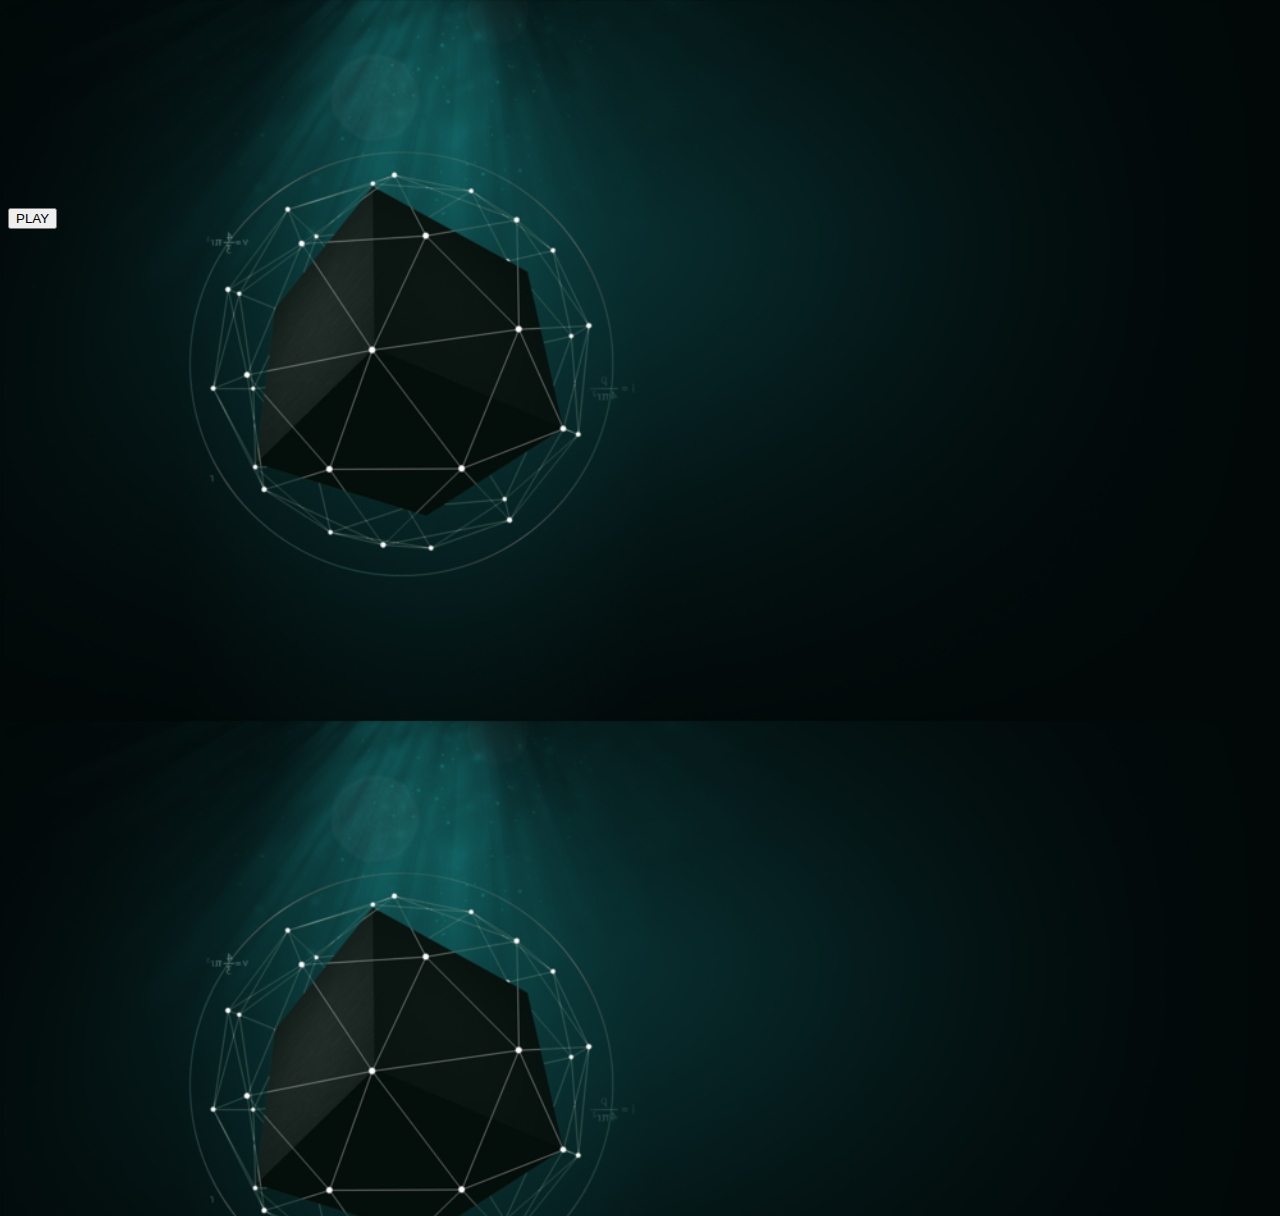
<file: index.html>
<!DOCTYPE html>
<html>

<head>
    <meta charset="utf-8">
    <meta http-equiv="X-UA-Compatible" content="IE=edge">
    <meta name="viewport" content="width=device-width, initial-scale=1">
    <!-- The above 3 meta tags *must* come first in the head; any other head content must come *after* these tags -->
    <title>IL GIOCONE</title>

    <!-- Bootstrap -->
    <link href="https://bootswatch.com/3/slate/bootstrap.min.css" rel="stylesheet">
    <style media="screen">
        .bg_image {
            background: url('main3.png');

        }
        @media (min-width: 936px) {

          .bg_image {
              background-size: contain;

          }
         }
    </style>

</head>

<body class="bg_image">
    <div class="container">
        <div class="row align-items-center" style="height: 200px;">
        </div>
        <div class="row align-items-center" style="height: 1000px;">
            <div class="col-xs-offset-4 col-xs-4">
                <a href="modalita.html">
                    <button type="button" class="btn btn-lg btn-info btn-block" href="modalita.html" role="button">PLAY</button>
                </a>
            </div>
        </div>
    </div>
</body>

</html>
</file>
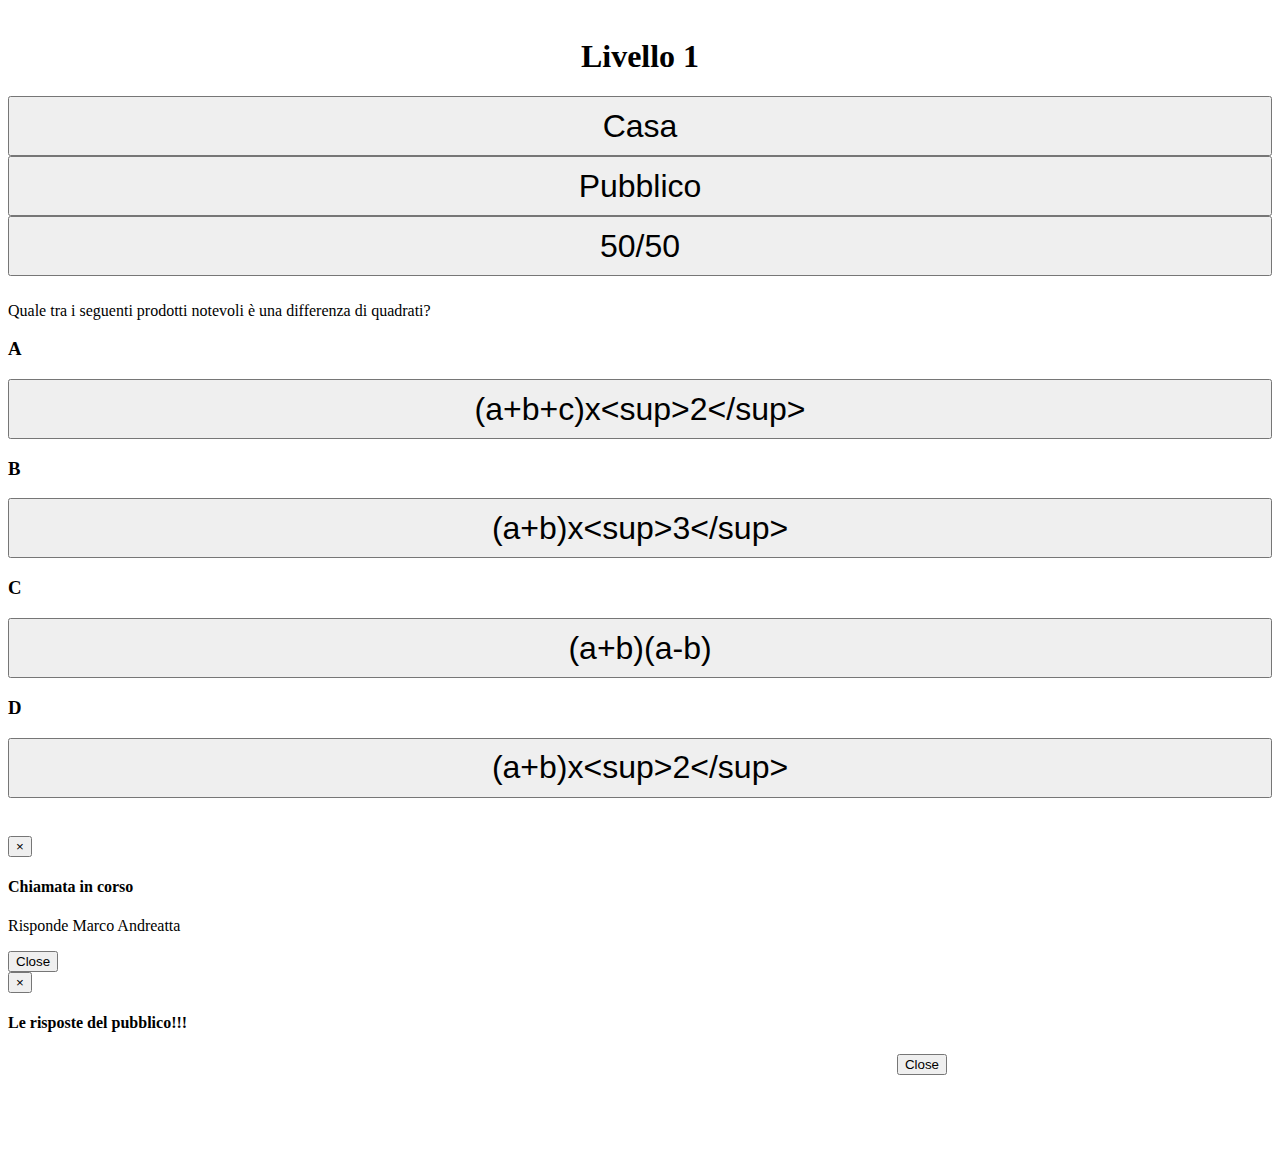
<file: giocafacile.html>
<!DOCTYPE html>
<html lang="en">

<head>
    <meta charset="utf-8">
    <meta http-equiv="X-UA-Compatible" content="IE=edge">
    <meta name="viewport" content="width=device-width, initial-scale=1">
    <!-- The above 3 meta tags *must* come first in the head; any other head content must come *after* these tags -->
    <title>IL GIOCONE</title>

    <!-- Bootstrap -->
    <link href="https://bootswatch.com/3/slate/bootstrap.min.css" rel="stylesheet">

    <!-- HTML5 shim and Respond.js for IE8 support of HTML5 elements and media queries -->
    <!-- WARNING: Respond.js doesn't work if you view the page via file:// -->
    <!--[if lt IE 9]>
      <script src="https://oss.maxcdn.com/html5shiv/3.7.3/html5shiv.min.js"></script>
      <script src="https://oss.maxcdn.com/respond/1.4.2/respond.min.js"></script>
    <![endif]-->
    <link rel="stylesheet" href="css/master.css" media="screen" title="no title" charset="utf-8">
</head>

<body>
    <div class="container">
        <div class="row">
            <div class="col-xs-12" id="gioco">
              <div class="row">
                <div class="col-xs-12">
                  <div class="alert alert-success" role="alert" style="text-align:center;padding: 0;">
                    <h1 id="livello">livello 1</h1>
                  </div>
                </div>
              </div>
                <div class="row">
                    <div class="col-sm-4">
                        <button type="button" class="btn btn-info hint"  id="casa" data-toggle="modal" data-target="#modalCasa" >Casa</button>
                    </div>
                    <div class="col-sm-4">
                        <button type="button" class="btn btn-info hint" id="pubblico"  data-toggle="modal" data-target="#modalPubblico">Pubblico</button>
                    </div>
                    <div class="col-sm-4">
                        <button type="button" class="btn btn-info hint" id="cinquanta">50/50</button>
                    </div>
                </div>
                <div class="row">
                    <div class="col-xs-12">
                        <div class="well well-lg" id="domanda"></div>
                    </div>
                </div>
                <div class="row" id="prima-riga">
                    <div class="col-xs-1">
                      <h3>A</h3>
                    </div>
                    <div class="col-xs-5">
                        <button type="button" class="btn btn-primary answer"  >Primary</button>
                    </div>
                      <div class="col-xs-1">
                        <h3>B</h3>
                      </div>
                    <div class="col-xs-5">
                        <button type="button" class="btn btn-primary answer">Primary</button>
                    </div>
                </div>
                <div class="row" id="seconda-riga">
                    <div class="col-xs-1">
                      <h3>C</h3>
                    </div>
                    <div class="col-xs-5">
                        <button type="button" class="btn btn-primary answer">Primary</button>
                    </div>
                      <div class="col-xs-1">
                        <h3>D</h3>
                      </div>
                    <div class="col-xs-5">
                        <button type="button" class="btn btn-primary answer">Primary</button>
                    </div>
                </div>
                <div class="row" id="continua">
                    <div class="col-xs-6">
                        <h3><a href="#" id="soluzione" target="_blank">Soluzione</a></h3>
                    </div>
                    <div class="col-xs-6">
                        <button type="button" class="btn btn-info" id="next-level">Avanti</button>
                        <a href="modalita.html"><button type="button" class="btn btn-danger" id="next-game">Rigioca</button></a>

                    </div>
                </div>


            </div>
            <div class="col-xs-2 avanzamento">

            </div>


        </div>


    </div>







    <!-- modalCasa -->

    <div class="modal fade" id="modalCasa" tabindex="-1" role="dialog" aria-labelledby="myModalLabel">
      <div class="modal-dialog modal-sm" role="document">
        <div class="modal-content">
          <div class="modal-header">
            <button type="button" class="close" data-dismiss="modal" aria-label="Close"><span aria-hidden="true">&times;</span></button>
            <h4 class="modal-title" id="myModalLabel">Chiamata in corso</h4>
          </div>
          <div class="modal-body">
            <p id="chiamata">
              Risponde Marco Andreatta
            </p>
          </div>
          <div class="modal-footer">
            <button type="button" class="btn btn-default" data-dismiss="modal">Close</button>
          </div>
        </div>
      </div>
    </div>



















    <div class="modal fade" id="modalPubblico" tabindex="-1" role="dialog" aria-labelledby="myModalLabel">
      <div class="modal-dialog modal-sm" role="document">
        <div class="modal-content">
          <div class="modal-header">
            <button type="button" class="close" data-dismiss="modal" aria-label="Close"><span aria-hidden="true">&times;</span></button>
            <h4 class="modal-title" id="myModalLabel">Le risposte del pubblico!!!</h4>
          </div>
          <div class="modal-body">
            <div class="progress progress-bar-vertical">
                <div class="progress-bar" role="progressbar" aria-valuenow="30" aria-valuemin="0" aria-valuemax="100" style="height: 50%;">
                  <span class="percentage-number"></span>
                </div>
              </div>  <div class="progress progress-bar-vertical">
                  <div class="progress-bar" role="progressbar" aria-valuenow="30" aria-valuemin="0" aria-valuemax="100" style="height: 30%;">
                    <span class="percentage-number"></span>
                  </div>
                </div>  <div class="progress progress-bar-vertical">
                  <div class="progress-bar" role="progressbar" aria-valuenow="30" aria-valuemin="0" aria-valuemax="100" style="height: 30%;">
                    <span class="percentage-number"></span>
                  </div>
                </div>  <div class="progress progress-bar-vertical">
                  <div class="progress-bar" role="progressbar" aria-valuenow="30" aria-valuemin="0" aria-valuemax="100" style="height: 30%;">
                    <span class="percentage-number"></span>
                  </div>
                </div>
          </div>
          <div class="modal-footer">
            <button type="button" class="btn btn-default" data-dismiss="modal">Close</button>
          </div>
        </div>
      </div>
    </div>


    <!-- jQuery (necessary for Bootstrap's JavaScript plugins) -->
    <script src="https://ajax.googleapis.com/ajax/libs/jquery/1.12.4/jquery.min.js"></script>
    <!-- Include all compiled plugins (below), or include individual files as needed -->
    <script src="js/bootstrap.min.js"></script>
    <script type="text/javascript">
    /**
 * Returns a random number between min (inclusive) and max (exclusive)
 */
function getRandomArbitrary(min, max) {
    return Math.random() * (max - min) + min;
}

/**
 * Returns a random integer between min (inclusive) and max (inclusive)
 * Using Math.round() will give you a non-uniform distribution!
 */
function getRandomInt(min, max) {
    return Math.floor(Math.random() * (max - min + 1)) + min;
}

        var domande = [
            [{
 		"domanda": "Quale tra i seguenti prodotti notevoli è una differenza di quadrati?",
                "risposte": ["(a+b)x<sup>2</sup>", "(a+b+c)x<sup>2</sup>", "(a+b)x<sup>3</sup>", "(a+b)(a-b)"],
                "corretta": "(a+b)(a-b)",
                "soluzione": "www.google."
},], //fine livello 1
            [{
                "domanda": "quanto fa 1*1",
                "risposte": [1, 4, 2, 5],
                "corretta": 1,
                "soluzione": "https://www.google.com"
            }, {
                "domanda": "dove non si può stare?",
                "risposte": ["nell'angolo rotture della LIDL", "in sosta vietata", "nelle aule di povo dopo le 6", "sul 5 alla mattina"],
                "corretta": "nell'angolo rotture della LIDL",
                "soluzione": "https://www.youtube.com/watch?v=XxvQwSNUeLk"
            }], //fine livello 2
            [{
                "domanda": "qual tra questi è un metallo?",
                "risposte": ["necromania", "nove", "oro", "AC/DC"],
                "corretta": "oro",
                "soluzione": "https://www.google.com"
            }


            ],// fine livello 3
            [{
                "domanda": "in che anno sono stati fondati i creed?",
                "risposte": [1993, 1994, 1992, 15],
                "corretta": 1993,
                "soluzione": "https://www.google.com"
            }, {
                "domanda": "qual'è stata la canzone di Lady Gaga con il maggior numero di dischi venduti?",
                "risposte": ["poker face", "paparazzi", "bad romance", "Alejandro"],
                "corretta": "poker face",
                "soluzione": "https://www.google.com"
            }],//fine livello 4
            [{
                "domanda": "chi rubò la gioconda nel 1911?",
                "risposte": ["Alfredo Geri", "Louis Lépine", "Vincenzo Peruggia", "Louis Béroud"],
                "corretta": "Vincenzo Peruggia",
                "soluzione": "https://www.google.com"
            }],//fine livello 5
            [{
                "domanda": "quale tra queste è una band christian metal?",
                "risposte": ["August Burns Red", "pantera", "Iron Claw", "Attila"],
                "corretta": "August Burns Red",
                "soluzione": "https://www.google.com"
            },
            {
                "domanda": "che bottiglia ha tirato su il tini dalle immondizie di mesiano?",
                "risposte": ["Montenegro", "GinLemon", "Black Crow", "Beera"],
                "corretta": "GinLemon",
                "soluzione": "https://www.google.com"
            }],//fine livello 6
            [{
                "domanda": "come si chiamava la prima band del Tini?",
                "risposte": ["wrathstorm", "the ringhier", "stramezza", "twinkera"],
                "corretta": "the ringhier",
                "soluzione": "https://www.google.com"
            }, {
                "domanda": "come si chiama l'airband fondata da Ted e l'inserviente in Scrubs?",
                "risposte": [3, "CoolCats", "Rats", "Hospitalizers"],
                "corretta": "CoolCats",
                "soluzione": "https://www.google.com"
            }],//fine livello 7
            [{
                "domanda": "sotto quale imperatore l'impero romano raggiunse la sua massima estensione?",
                "risposte": ["Claudio", "Nerone", "Traiano", "Augusto"],
                "corretta": "Traiano",
                "soluzione": "https://www.google.com"
            }],//fine livello 8
            [ {
                "domanda": "chi è stato il fondatore dei Black Death?",
                "risposte": ["Greg Hicks ","Mark Shea", "Geezer Butler", "Tommy Thayer"],
                "corretta": "Greg Hicks ",
                "soluzione": "https://www.google.com"
            }],//fine livello 9
            [{
                "domanda": "non mi aspettavo arrivassi fin qui",
                "risposte": [3, 4, 1, 5],
                "corretta": 1,
                "soluzione": "https://www.google.com"
            }],//fine livello 10
        ];

        function shuffle(a) {
            var j, x, i;
            for (i = a.length; i; i--) {
                j = Math.floor(Math.random() * i);
                x = a[i - 1];
                a[i - 1] = a[j];
                a[j] = x;
            }
        }

        function getRandomQuestionForLevel(level) {
            return domande[level][Math.floor(Math.random() * domande[level].length)];
        }

        function start(level) {
          $('#livello').text("Livello "+(level+1));
            $('.answer').removeClass('btn-warning');
            $('.answer').removeClass('btn-success');
            $('.answer').prop("disabled", false);
            $('.answer').addClass('btn-primary');

            $('.answerindexOfCorrectAnswer').addClass('btn-primary');
            $('.answer').off();
            $('#continua').hide();
            $('#next-level').hide();
            $('#next-game').hide();

            var thisQuestion = getRandomQuestionForLevel(level);
            //var correctAnswer = thisQuestion.risposte[0];
            shuffle(thisQuestion.risposte);
            $('#domanda').text(thisQuestion.domanda);
            $('.answer').each(function(index) {
                $(this).text(thisQuestion.risposte[index]);
            });

            $('.answer').on('click', function(event) {
                if ($(this).hasClass('btn-warning')) {
                    $('.answer').removeClass('btn-warning');
                    $('.answer').prop("disabled", true);
                    if ($(this).text() === "" + thisQuestion.corretta) { //controllo se la risposta è correta o meno
                        $(this).addClass('btn-success');
                        $('#continua').show();
                        $("#next-level").show();
                        $("#next-game").hide();

                    } else {
                        $(this).addClass('btn-danger');
                        $('.answer').each(function(index) {
                            if ($(this).text() === "" + thisQuestion.corretta) {
                                $(this).addClass('btn-success');
                            }
                        });
                        $('#next-level').hide();
                        $('#next-game').show();
                        $('#continua').show();

                    }
                    $('#soluzione').attr("href", thisQuestion.soluzione);

                } else {
                    $('.answer').removeClass('btn-warning');
                    $(this).addClass('btn-warning');
                }
                setTimeout(function () {
                  $(self).prop("disabled", true);
                }, 10);
            });
            /////////////////////////modifiche
            $('#cinquanta').on('click', function(event) {
                $(this).prop("disabled", true);
                $(this).removeClass('btn-info');


                var buttonsToDisplay = [];
                var indexOfCorrectAnswer = thisQuestion.risposte.indexOf(thisQuestion.corretta);
                var tmpArray = thisQuestion.risposte.filter(function (number) {
                                return number !== thisQuestion.corretta;
                });
                shuffle(tmpArray);
                buttonsToDisplay.push(thisQuestion.risposte.indexOf(tmpArray[0]));
                buttonsToDisplay.push(indexOfCorrectAnswer);
                $('.answer').each(function(index) {
                    $(this).prop("disabled", false);
                    $(this).addClass('btn-primary');
                    if (!buttonsToDisplay.includes(index)) {
                        $(this).removeClass('btn-primary');
                        $(this).removeClass('btn-warning');
                        $(this).prop("disabled", true);
                    }
                });
            });


            $('#casa').on('click', function(event) {
              $(this).removeClass('btn-info');
              var self=this;
              setTimeout(function () {
                $(self).prop("disabled", true);
              }, 100);
                setTimeout(function(){
                  $('#chiamata').text("Sto pensando...");
                  setTimeout(function(){
                    var indexOfCorrectAnswer = thisQuestion.risposte.indexOf(thisQuestion.corretta);
                    var risp = ['A','B','C','D'];
                    risposta=getRandomInt(0,10);
                    if(level/2<risposta){
                      $('#chiamata').text("Penso che sia la " + risp[indexOfCorrectAnswer]);
                    }else{
                      $('#chiamata').text("Penso che sia la " + risp[getRandomInt(0,3)]);
                    }
                  },2000);
                },3000);


              });


            $('#pubblico').on('click', function(event) {
                $(this).removeClass('btn-info');
                var self=this;
                 setTimeout(function () {
                   $(self).prop("disabled", true);
                 }, 100);
                var indexOfCorrectAnswer = thisQuestion.risposte.indexOf(thisQuestion.corretta);
                var random = [getRandomInt(0,100),getRandomInt(0,100),getRandomInt(0,100),getRandomInt(0,100)];
                random[indexOfCorrectAnswer] = getRandomInt(100-(level/2+1)*10, 100);
                for(i=0;i<4;i++){
                  if(i!=indexOfCorrectAnswer){
                    random[i]=getRandomInt(0, (level+1)*10);
                  }
                }
                var sumOfNumbers = random[0]+random[1]+random[2]+random[3];
                random[0]=100/sumOfNumbers * random[0];
                random[1]=100/sumOfNumbers * random[1];
                random[2]=100/sumOfNumbers * random[2];
                random[3]=100/sumOfNumbers * random[3];
                console.log(random);
                $('#modalPubblico .progress-bar').each(function(item){
                  $(this).css('height', random[item]+'%');
                });
                $('#modalPubblico .percentage-number').each(function(item){
                  if(random[item]>20){
                    $(this).text(Math.floor(random[item])+'%');
                  }
                });
            });
            //////////fine
            $('#next-level').on('click', function() {
              if(level+1==10){
               window.location.href = "./vittoria.html";
              }else{
                start(level + 1);
              }
            });
        }
        start(0);
    </script>
</body>

</html>
</file>
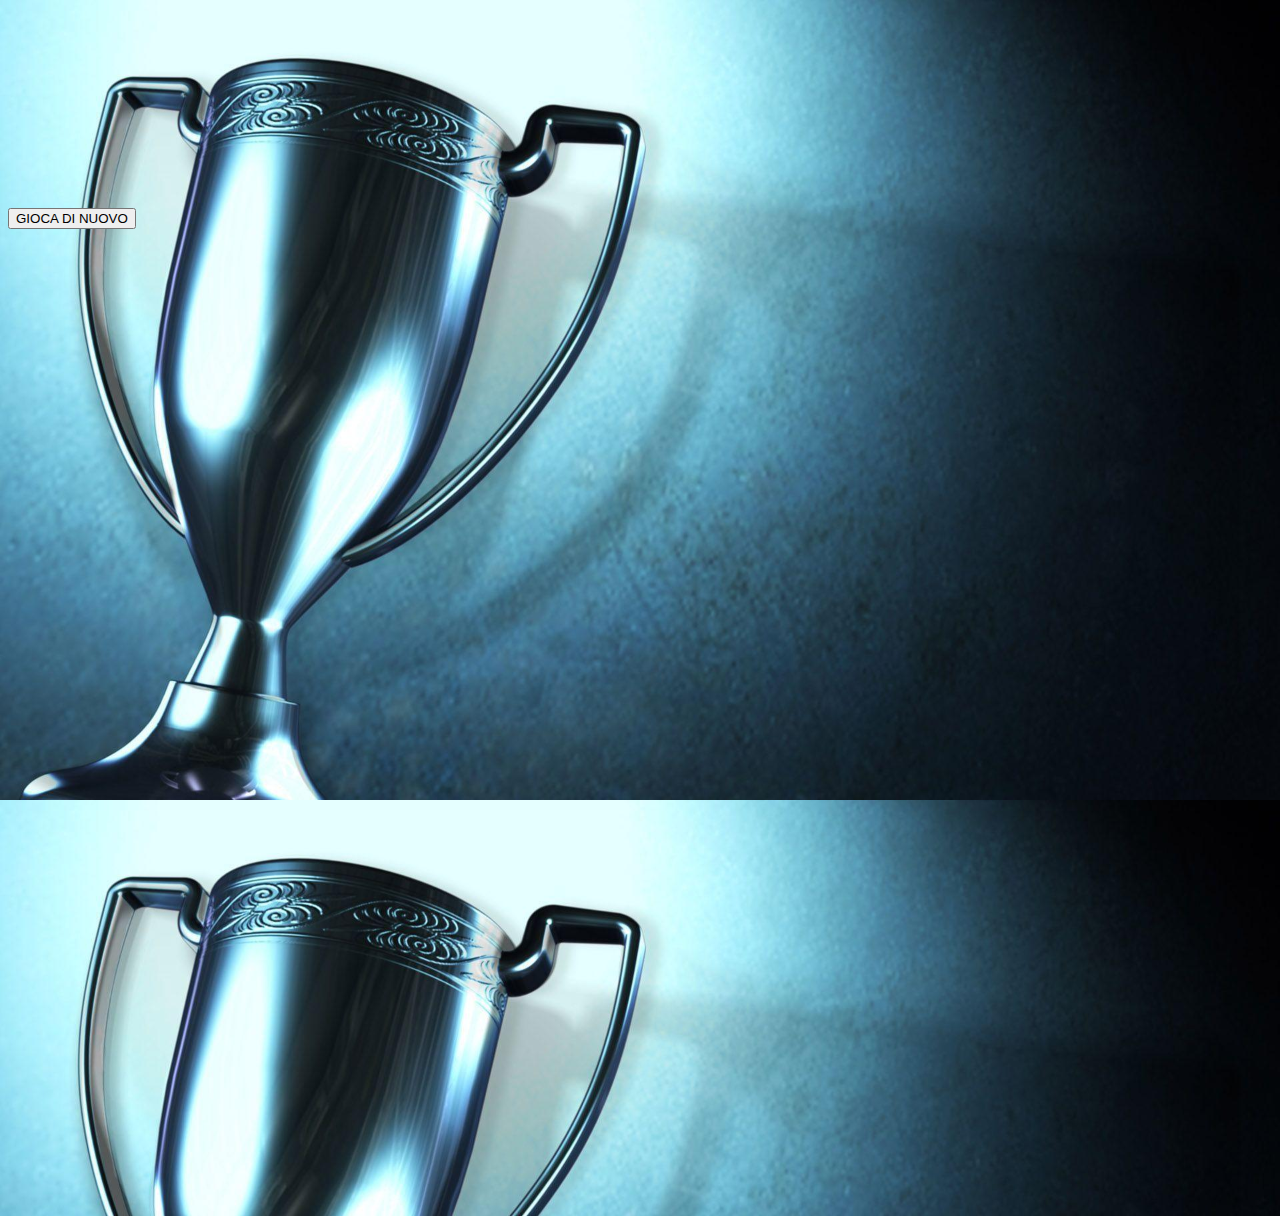
<file: vittoria.html>
<!DOCTYPE html>
<html>

<head>
    <meta charset="utf-8">
    <meta http-equiv="X-UA-Compatible" content="IE=edge">
    <meta name="viewport" content="width=device-width, initial-scale=1">
    <!-- The above 3 meta tags *must* come first in the head; any other head content must come *after* these tags -->
    <title>IL GIOCONE</title>

    <!-- Bootstrap -->
    <link href="https://bootswatch.com/3/slate/bootstrap.min.css" rel="stylesheet">


</head>

<body background="winner1.jpg" style="background-size: contain;">
    <div class="row align-items-center" style="height: 200px;">
    </div>
    <div class="row align-items-center" style="height: 1000px;">
        <div class="col-xs-3 ">
        </div>
        <div class="col-xs-6">
            <a href="modalita.html">
                <button type="button" class="   btn btn-lg btn-info btn-block" href="modalita.html" role="button">GIOCA DI NUOVO</button>
            </a>

        </div>

        <div class="col-xs-3 ">
        </div>
    </div>
</body>

</html>
</file>
<file: css/master.css>
.container { margin-top: 3%; }

#gioco button {
    width: 100%;
    height: 60px;
    font-size: xx-large;
}

#seconda-riga{
  margin-top: 1.5%;
  margin-bottom: 3%;
}


#domanda{
  margin-top: 2%;
}


#gioco .col-sm-1 h3{
  text-align: right;
}

#continua button{
  font-size: 25px;
}

.progress-bar-vertical {
  width: 16%;
  min-height: 100px;
  display: flex;
  align-items: flex-end;
  margin:10px 10px;
  float: left;
}

.progress-bar-vertical .progress-bar {
  width: 100%;
  height: 0;
  -webkit-transition: height 0.6s ease;
  -o-transition: height 0.6s ease;
  transition: height 0.6s ease;
}

.answer{
  word-break: break-word;
  white-space: normal;
  font-size : 18px; width: 100%; height: 60px;
}


@media (max-width: 900px) {
 .answer{
   padding: 0;
   font-size: 15px !important;
 }
 #prima-riga div, #seconda-riga div{
   padding: 0 5px;
 }
}
</file>
